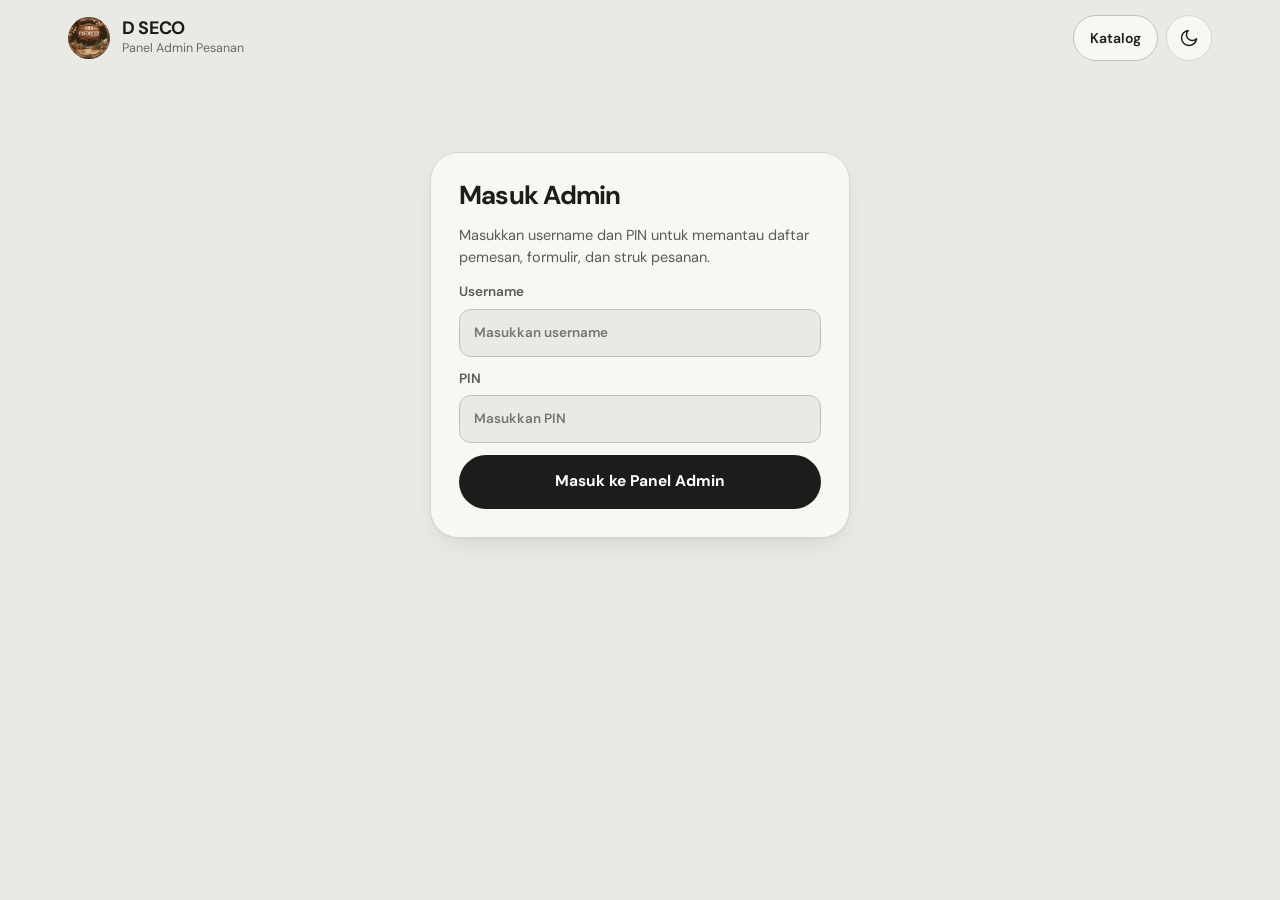
<file: admin.html>
<!doctype html>
<!-- kredit oleh Alief Kaka (@m.alif666) — https://wa.me/62895411120976. Lisensi Nonkomersial Alief Kaka: wajib kredit, dilarang dijual (lihat LICENSE). -->
<html lang="id" data-mode="terang">
<head>
<script src="tema.js"></script>
<script>
(function () {
  var m = (window.TEMA && TEMA.mode) || 'auto';
  try { var t = localStorage.getItem('katalog-tema'); if (t === 'gelap' || t === 'terang') m = t; } catch (e) {}
  if (m === 'auto') m = matchMedia('(prefers-color-scheme: dark)').matches ? 'gelap' : 'terang';
  document.documentElement.setAttribute('data-mode', m);
})();
</script>
<link rel="stylesheet" href="tema.css">
<meta charset="utf-8">
<meta name="viewport" content="width=device-width, initial-scale=1">
<title>Panel Admin — Pemantau Pesanan</title>
<link rel="icon" href="data:image/svg+xml,%3Csvg xmlns='http://www.w3.org/2000/svg' viewBox='0 0 32 32'%3E%3Crect width='32' height='32' rx='16' fill='%231b1d1a'/%3E%3Cpath d='M9 12h14l-1.5 11h-11z' fill='%23f6f1e7'/%3E%3Cpath d='M12 12a4 4 0 0 1 8 0' stroke='%23f6f1e7' stroke-width='2' fill='none'/%3E%3C/svg%3E">
<link rel="preconnect" href="https://fonts.googleapis.com">
<link rel="preconnect" href="https://fonts.gstatic.com" crossorigin>
<link id="fontTema" rel="stylesheet" href="https://fonts.googleapis.com/css2?family=DM+Sans:wght@400;500;600;700;800&display=swap">
<link rel="stylesheet" href="style.css">
</head>
<body>
<header class="kepala">
  <div class="wadah kepala-isi">
    <a href="index.html" class="merek"><span class="merek-ikon">D</span><span><b id="namaToko" data-tema-nama>D SECO</b><small>Panel Admin Pesanan</small></span></a>
    <div class="kepala-aksi">
      <a class="tombol-sekunder" href="index.html">Katalog</a>
      <button class="ikon-btn" id="btnTema" aria-label="Ganti mode gelap/terang"><svg viewBox="0 0 24 24"><path d="M21 13A9 9 0 1 1 11 3a7 7 0 0 0 10 10z"/></svg></button>
      <button class="tombol-sekunder" id="btnKeluar" type="button" hidden>Keluar</button>
    </div>
  </div>
</header>

<main class="wadah admin-wadah">
  <!-- Login Admin -->
  <section id="adminLogin" class="admin-login-kartu" aria-label="Masuk Admin">
    <h1>Masuk Admin</h1>
    <p>Masukkan username dan PIN untuk memantau daftar pemesan, formulir, dan struk pesanan.</p>
    <form id="formLogin" style="display:grid;gap:12px">
      <label>Username<input name="username" required autocomplete="username" placeholder="Masukkan username"></label>
      <label>PIN<input name="pin" type="password" inputmode="numeric" required autocomplete="current-password" placeholder="Masukkan PIN"></label>
      <p id="loginGalat" class="admin-galat" hidden></p>
      <button class="tombol" type="submit">Masuk ke Panel Admin</button>
    </form>
  </section>

  <!-- Dashboard Admin -->
  <section id="adminPanel" hidden>
    <div class="admin-bar-atas">
      <div>
        <h1>Daftar Pesanan Masuk</h1>
        <span id="statusKoneksi" class="admin-koneksi"><i></i>Memeriksa koneksi…</span>
      </div>
      <div class="admin-bar-aksi">
        <button class="tombol-sekunder" id="btnCetakLaporan" type="button">
          <svg viewBox="0 0 24 24" aria-hidden="true"><path d="M6 9V3h12v6M6 18H4a2 2 0 0 1-2-2v-5a2 2 0 0 1 2-2h16a2 2 0 0 1 2 2v5a2 2 0 0 1-2 2h-2"/><rect x="6" y="14" width="12" height="7" rx="1"/></svg>
          Cetak / PDF Laporan
        </button>
        <button class="tombol-sekunder" id="btnUnduhCSV" type="button">
          <svg viewBox="0 0 24 24" aria-hidden="true"><path d="M12 3v12m0 0l-4-4m4 4l4-4M4 17v2a2 2 0 0 0 2 2h12a2 2 0 0 0 2-2v-2"/></svg>
          Download Excel / CSV
        </button>
        <button class="tombol-sekunder" id="btnSegarkan" type="button">Muat Ulang</button>
      </div>
    </div>

    <div class="admin-stats" id="adminStats">
      <div class="stat-kartu"><span>Total Pesanan</span><b id="statTotal">0</b></div>
      <div class="stat-kartu"><span>Total Omzet</span><b id="statOmzet">Rp0</b></div>
      <div class="stat-kartu"><span>Pesanan Baru</span><b id="statBaru">0</b></div>
      <div class="stat-kartu"><span>Selesai</span><b id="statSelesai">0</b></div>
    </div>

    <!-- Pemantau Stok Produk Real-Time -->
    <section class="admin-stok-bagian" aria-label="Stok Produk Real-Time">
      <div class="admin-stok-kepala">
        <div>
          <h2>Stok Produk Real-Time</h2>
          <small class="redup">Dihitung otomatis dari stok awal dikurangi pesanan aktif (tidak termasuk pesanan dibatalkan).</small>
        </div>
        <span class="redup" id="infoSinkronStok"></span>
      </div>
      <div class="admin-stok-grid" id="daftarStok"></div>
    </section>

    <div class="saring saring-admin" style="margin-bottom:18px">
      <label class="cari"><svg viewBox="0 0 24 24" aria-hidden="true"><circle cx="11" cy="11" r="7"/><path d="M20 20l-4-4"/></svg><input type="search" id="cariPesanan" placeholder="Cari kode, nama pemesan, catatan, atau produk…" aria-label="Cari pesanan"></label>
      <select id="filterStatus" aria-label="Filter status pesanan">
        <option value="Semua">Semua status</option>
        <option value="Baru">Baru</option>
        <option value="Diproses">Diproses</option>
        <option value="Selesai">Selesai</option>
        <option value="Dibatalkan">Dibatalkan</option>
      </select>
      <select id="filterBayar" aria-label="Filter status pembayaran">
        <option value="Semua">Semua pembayaran</option>
        <option value="Lunas">Lunas</option>
        <option value="Menunggu Verifikasi">Menunggu Verifikasi</option>
        <option value="Belum Bayar">Belum Bayar</option>
      </select>
    </div>

    <div class="admin-daftar" id="daftarPesanan"></div>
  </section>
</main>

<!-- Modal Struk Admin -->
<dialog id="strukModal" class="modal modal-struk"><div id="strukModalIsi"></div></dialog>
<!-- Modal Edit Pesanan Admin -->
<dialog id="editPesananModal" class="modal modal-edit-pesanan"><div id="editPesananIsi"></div></dialog>
<div id="areaCetakStruk" class="area-cetak" aria-hidden="true"></div>
<div id="areaCetakLaporan" class="area-cetak-laporan" aria-hidden="true"></div>
<div class="toast" id="toast" role="status"></div>

<script src="produk.js"></script>
<script src="struk.js"></script>
<script src="admin.js"></script>
</body>
</html>
</file>
<file: tema.css>
/* kredit-maliki: Template oleh Maliki Saputra (@malikisaputra) — https://malikisaputra.biz.id. Lisensi Nonkomersial Maliki Studio: wajib kredit, dilarang dijual (lihat LICENSE). */
/* TEMA — diubah otomatis oleh customizer Maliki Studio */
:root {
  --tema-utama: #1b1d1a;    /* warna brand utama (tombol, tautan, sorotan) */
  --tema-aksen: #6f8f74;    /* warna aksen kedua (badge, grafik, highlight) */
  --tema-radius: 18px;      /* sudut kartu/tombol */
  --tema-font: "DM Sans", system-ui, sans-serif;
  --tema-latar: #e8ebe5;   /* latar halaman */
  --tema-panel: #f7f8f4;   /* kartu/panel/form */
  --tema-nav: #e8ebe5;     /* sidebar/header/nav bawah */
  --tema-teks: #1b1d1a;    /* teks utama */
}
</file>
<file: style.css>
/* kredit-maliki: Template oleh Maliki Saputra (@malikisaputra) — https://malikisaputra.biz.id. Lisensi Nonkomersial Maliki Studio: wajib kredit, dilarang dijual (lihat LICENSE). */
/* Katalog Toko WA — tampilan "minimal sage" (lihat DESIGN.md).
   Warna, sudut & huruf diatur di tema.css (--tema-utama, --tema-aksen, --tema-radius, --tema-font + variabel bagian).
   --tema-utama = warna tombol (bawaan hitam). Di mode gelap tombol otomatis dibalik ke versi terang (--tombol),
   teksnya dihitung JS (--tema-tombol-teks). Hijau tombol WhatsApp sengaja tetap (warna resmi WA). */
:root{
  --utama:var(--tema-utama,#1b1d1a);
  --tombol:var(--utama); --tombol-teks:var(--tema-tombol-teks,var(--tema-utama-teks,#fff));
  --tombol-hover:color-mix(in srgb,var(--tombol) 82%,var(--latar));
  --latar:var(--tema-latar,#e8ebe5); --kartu:var(--tema-panel,#f7f8f4); --teks:var(--tema-teks,#1b1d1a); --nav:var(--tema-nav,var(--latar));
  --redup:color-mix(in srgb,var(--teks) 70%,var(--latar));
  --garis:color-mix(in srgb,var(--teks) 10%,var(--latar)); --garis-kuat:color-mix(in srgb,var(--teks) 20%,var(--latar));
  --aksen2:var(--tema-aksen,#6f8f74);
  --aksen2-muda:color-mix(in srgb,var(--aksen2) 22%,var(--kartu));
  --aksen2-teks:color-mix(in srgb,var(--aksen2) 50%,var(--teks));
  /* kotak foto: sage lembut dari aksen */
  --kartu-gambar:color-mix(in srgb,var(--aksen2) 16%,#eef0eb);
  --kartu-gambar-2:color-mix(in srgb,var(--aksen2) 26%,#e3e7df);
  --aksen:var(--tombol); --aksen-tua:var(--tombol-hover); --aksen-teks:color-mix(in srgb,var(--aksen2) 80%,var(--teks));
  --nav-teks:var(--tema-nav-teks,var(--teks)); --nav-redup:color-mix(in srgb,var(--nav-teks) 62%,var(--nav));
  --isi-utama:var(--tombol-teks);
  --wa:#177a41; --wa-tua:#11633a;
  --radius:var(--tema-radius,18px); --r-kecil:calc(var(--radius) * .66); --r-besar:calc(var(--radius) * 1.45);
  --sans:var(--tema-font,"DM Sans"),system-ui,-apple-system,"Segoe UI",Roboto,sans-serif;
  --serif:var(--sans);
  --bayang:0 1px 2px rgba(20,24,20,.04),0 10px 30px -14px rgba(20,24,20,.18);
  --bayang-tinggi:0 30px 60px -24px rgba(20,24,20,.35);
  --pegas:cubic-bezier(.22,1,.36,1); --halus:cubic-bezier(.2,.7,.2,1);
}
[data-mode=gelap]{
  --latar:#121412; --kartu:#1b1e1b; --teks:#eef1ec; --nav:#121412;
  --tombol:color-mix(in srgb,var(--utama) 22%,#eef1ea);
  --kartu-gambar:color-mix(in srgb,var(--aksen2) 18%,#3a403a);
  --kartu-gambar-2:color-mix(in srgb,var(--aksen2) 24%,#2a2f2a);
  --aksen2-teks:color-mix(in srgb,var(--aksen2) 55%,#fff);
  --aksen-teks:color-mix(in srgb,var(--aksen2) 55%,#fff);
  --bayang:0 1px 2px rgba(0,0,0,.4),0 10px 30px -14px rgba(0,0,0,.6);
  --bayang-tinggi:0 30px 60px -24px rgba(0,0,0,.8);
  --wa:#177a41; --wa-tua:#11633a;
}
*{box-sizing:border-box}
html{color-scheme:light;scroll-behavior:smooth}
[data-mode=gelap]{color-scheme:dark}
body{margin:0;background:var(--latar);color:var(--teks);font:15.5px/1.5 var(--sans);-webkit-font-smoothing:antialiased;transition:background-color .35s,color .35s}
button,input,select,textarea{font:inherit;color:inherit}
button{cursor:pointer;-webkit-tap-highlight-color:transparent}
[hidden]{display:none!important}
svg{width:20px;height:20px;flex:none;fill:none;stroke:currentColor;stroke-width:1.8;stroke-linecap:round;stroke-linejoin:round}
.redup{color:var(--redup)}
.wadah{max-width:1200px;margin:0 auto;padding:0 28px}
@keyframes naik{from{opacity:0;transform:translateY(14px)}}
@keyframes pop{50%{transform:scale(1.35)}}
@keyframes pudar{from{opacity:0}}

/* ===== header ===== */
.kepala{position:sticky;top:0;z-index:20;background:color-mix(in srgb,var(--nav) 82%,transparent);color:var(--nav-teks);backdrop-filter:saturate(1.4) blur(14px);-webkit-backdrop-filter:saturate(1.4) blur(14px)}
.kepala-isi{display:flex;align-items:center;justify-content:space-between;gap:12px;height:76px}
.merek{display:flex;align-items:center;gap:12px;color:inherit;text-decoration:none;border-radius:12px;min-width:0}
.merek-ikon{width:42px;height:42px;border-radius:50%;background:var(--tombol);color:var(--tombol-teks);display:grid;place-items:center;font:700 18px var(--sans);flex:none}
.merek b{display:block;font:700 18px/1.15 var(--sans);letter-spacing:-.02em;white-space:nowrap;overflow:hidden;text-overflow:ellipsis}
.merek small{display:block;color:var(--nav-redup);font-size:12.5px;white-space:nowrap;overflow:hidden;text-overflow:ellipsis}
.kepala-aksi{display:flex;gap:8px;align-items:center}
.ikon-btn{width:46px;height:46px;border-radius:50%;border:1px solid var(--garis);background:var(--kartu);color:var(--teks);text-decoration:none;display:grid;place-items:center;position:relative;transition:transform .2s var(--pegas),background-color .35s,border-color .2s}
.ikon-btn:hover{border-color:var(--garis-kuat)}
.ikon-btn:active{transform:scale(.92)}
.keranjang-btn{display:inline-flex;align-items:center;gap:8px;height:46px;padding:0 8px 0 16px;border-radius:999px;border:0;background:var(--tombol);color:var(--tombol-teks);font-weight:700;font-size:14.5px;transition:transform .2s var(--pegas),background-color .2s}
.keranjang-btn:hover{background:var(--tombol-hover)}
.keranjang-btn:active{transform:scale(.95)}
.keranjang-btn .hitung{position:static;min-width:30px;height:30px;padding:0 8px;border-radius:999px;background:color-mix(in srgb,var(--aksen2) 68%,#000);color:#fff;font-size:13px;font-weight:800;display:grid;place-items:center}
.keranjang-btn .hitung[hidden]{display:grid!important;visibility:hidden;width:0;min-width:0;padding:0}
.keranjang-btn:has(.hitung[hidden]){padding-right:18px}
.hitung.pop{animation:pop .35s var(--pegas)}

/* ===== pembuka ===== */
.pembuka{display:grid;grid-template-columns:minmax(0,1.25fr) minmax(0,1fr);gap:32px;align-items:center;padding:40px 0 48px}
.pembuka-teks{animation:naik .6s var(--halus) both}
.pembuka-label{display:inline-flex;align-items:center;gap:8px;padding:7px 14px 7px 10px;border-radius:999px;background:var(--kartu);font-size:13.5px;font-weight:600;color:var(--redup);box-shadow:var(--bayang)}
.pembuka-titik{width:8px;height:8px;border-radius:50%;background:var(--aksen2);box-shadow:0 0 0 4px var(--aksen2-muda)}
.pembuka h1{font:700 clamp(38px,5.6vw,68px)/1 var(--sans);margin:20px 0 18px;letter-spacing:-.045em}
.pembuka em{font-style:normal;color:var(--redup)}
.pembuka p{color:var(--redup);margin:0;font-size:17px;max-width:460px}
.langkah{list-style:none;display:flex;flex-wrap:wrap;gap:8px 20px;padding:0;margin:26px 0 0;font-size:14px;font-weight:600}
.langkah li{display:flex;align-items:center;gap:8px}
.langkah b{width:26px;height:26px;border-radius:50%;display:grid;place-items:center;background:var(--tombol);color:var(--tombol-teks);font-size:12.5px}
.sorotan{animation:naik .7s .12s var(--halus) both}
.sorotan-kartu{position:relative;width:100%;display:block;padding:0;border:0;text-align:left;border-radius:calc(var(--r-besar) + 6px);background:linear-gradient(160deg,var(--kartu-gambar),var(--kartu-gambar-2));overflow:hidden;box-shadow:var(--bayang);transition:transform .35s var(--halus),box-shadow .35s}
.sorotan-kartu:hover{transform:translateY(-4px);box-shadow:var(--bayang-tinggi)}
.sorotan-gambar{display:block;aspect-ratio:1.1}
.sorotan-gambar img{width:100%;height:100%;object-fit:contain;padding:6% 12% 22%;transition:transform .6s var(--halus)}
.sorotan-kartu:hover img{transform:scale(1.05) rotate(-2deg)}
.sorotan-info{position:absolute;left:14px;right:14px;bottom:14px;display:grid;gap:2px;padding:14px 64px 14px 18px;border-radius:var(--radius);background:color-mix(in srgb,var(--kartu) 88%,transparent);backdrop-filter:blur(10px);-webkit-backdrop-filter:blur(10px)}
.sorotan-info small{color:var(--aksen2-teks);font-weight:700;font-size:12px;text-transform:uppercase;letter-spacing:.08em}
.sorotan-info b{font-size:17px;letter-spacing:-.01em}
.sorotan-panah{position:absolute;right:26px;bottom:30px;width:44px;height:44px;border-radius:50%;background:var(--tombol);color:var(--tombol-teks);display:grid;place-items:center;transition:transform .3s var(--pegas)}
.sorotan-kartu:hover .sorotan-panah{transform:rotate(45deg)}

/* ===== saring ===== */
.judul-daftar{display:flex;align-items:baseline;gap:12px;margin-bottom:14px}
.judul-daftar h2{font-size:26px;letter-spacing:-.03em;margin:0}
.saring{display:flex;gap:10px;margin-bottom:6px}
.cari{position:relative;flex:1;min-width:0;display:block}
.cari svg{position:absolute;left:16px;top:50%;transform:translateY(-50%);color:var(--redup);pointer-events:none}
.saring input,.saring select,.laci label input,.laci label select,.laci textarea{min-height:48px;padding:12px 16px;border:1px solid var(--garis);border-radius:999px;background:var(--kartu);transition:border-color .2s,box-shadow .2s,background-color .35s}
.saring input{width:100%;padding-left:46px}
.saring select{padding-right:36px}
.laci label input,.laci label select,.laci textarea{border-radius:var(--r-kecil)}
input:focus,select:focus,textarea:focus{outline:none;border-color:var(--teks);box-shadow:0 0 0 3px color-mix(in srgb,var(--teks) 14%,transparent)}
button:focus-visible,a:focus-visible,summary:focus-visible{outline:2px solid var(--teks);outline-offset:3px}
.kategori{display:flex;gap:8px;overflow-x:auto;padding:12px 2px 24px;margin:0 -2px;scrollbar-width:none}
.kat{min-height:44px;padding:9px 18px;border-radius:999px;border:1px solid var(--garis-kuat);background:transparent;font-weight:600;font-size:14px;white-space:nowrap;color:var(--teks);transition:background-color .2s,color .2s,border-color .2s,transform .15s var(--pegas)}
.kat:hover{border-color:var(--teks)}
.kat:active{transform:scale(.95)}
.kat.aktif{background:var(--tombol);color:var(--tombol-teks);border-color:var(--tombol)}

/* ===== grid produk ===== */
.grid{display:grid;grid-template-columns:repeat(auto-fill,minmax(250px,1fr));gap:28px 20px;padding-bottom:56px}
.kartu{background:none;border:0;padding:0;text-align:left;display:flex;flex-direction:column;gap:14px;border-radius:var(--r-besar);animation:naik .5s var(--halus) both;animation-delay:calc(var(--i,0) * 45ms)}
.kartu-gambar{position:relative;aspect-ratio:4/5;border-radius:var(--r-besar);background:linear-gradient(170deg,var(--kartu-gambar),var(--kartu-gambar-2));overflow:hidden;transition:box-shadow .35s,background-color .35s}
.kartu-gambar img{width:100%;height:100%;object-fit:contain;padding:10%;transition:transform .5s var(--halus)}
.kartu:hover .kartu-gambar{box-shadow:var(--bayang-tinggi)}
.kartu:hover .kartu-gambar img{transform:scale(1.06) translateY(-4px)}
.label{position:absolute;top:14px;left:14px;background:var(--kartu);color:var(--teks);font-size:12.5px;font-weight:700;padding:6px 12px;border-radius:999px;box-shadow:var(--bayang)}
.label::before{content:"";display:inline-block;width:6px;height:6px;border-radius:50%;background:var(--aksen2);margin-right:7px;vertical-align:2px}
.label.habis{background:var(--teks);color:var(--latar)}
.label.habis::before{background:var(--latar)}
.kartu-plus{position:absolute;right:14px;bottom:14px;width:46px;height:46px;border-radius:50%;background:var(--tombol);color:var(--tombol-teks);display:grid;place-items:center;transition:transform .3s var(--pegas);box-shadow:0 10px 20px -10px rgba(0,0,0,.5)}
.kartu-plus svg{stroke-width:2.2}
.kartu:hover .kartu-plus{transform:rotate(90deg) scale(1.06)}
.kartu-info{display:grid;gap:3px;padding:0 4px}
.kartu h3{margin:0;font:600 17px/1.25 var(--sans);letter-spacing:-.015em}
.harga{display:flex;gap:8px;align-items:baseline;font-weight:700;font-size:16px}
.harga s{color:var(--redup);font-weight:400;font-size:13.5px}
.kat-kecil{color:var(--redup);font-size:12.5px;font-weight:500}
.kosong{grid-column:1/-1;display:grid;justify-items:center;gap:6px;text-align:center;color:var(--redup);padding:60px 0}
.kosong svg{width:34px;height:34px;opacity:.6}
.kosong b{color:var(--teks)}

/* ===== lokasi stan (Google Maps) ===== */
.lokasi{padding-bottom:64px;scroll-margin-top:92px}
.lokasi-kartu{display:grid;grid-template-columns:minmax(0,1.2fr) minmax(0,1fr);background:var(--kartu);border:1px solid var(--garis);border-radius:calc(var(--r-besar) + 4px);overflow:hidden;box-shadow:var(--bayang)}
.lokasi-peta{min-height:300px;background:var(--kartu-gambar)}
.lokasi-peta iframe{display:block;width:100%;height:100%;min-height:300px;border:0}
.lokasi-info{padding:28px;display:flex;flex-direction:column;gap:12px;justify-content:center}
.lokasi-tag{display:inline-flex;align-items:center;gap:8px;align-self:flex-start;padding:6px 12px;border-radius:999px;background:var(--aksen2-muda);color:var(--aksen2-teks);font-size:12.5px;font-weight:700}
.lokasi-tag i{width:7px;height:7px;border-radius:50%;background:var(--aksen2)}
.lokasi-info h3{margin:0;font:700 24px/1.15 var(--sans);letter-spacing:-.025em}
.lokasi-alamat{margin:0;color:var(--redup);font-size:15px}
.lokasi-jam,.lokasi-koordinat{margin:0;display:flex;align-items:center;gap:8px;font-size:14px;color:var(--redup)}
.lokasi-koordinat{font-family:ui-monospace,SFMono-Regular,Menlo,monospace;font-size:13px}
.lokasi-jam svg,.lokasi-koordinat svg{width:17px;height:17px;opacity:.8}
.lokasi-aksi{margin-top:8px;display:flex}
.lokasi-btn{text-decoration:none;flex:0 1 auto;padding:12px 22px;min-height:48px;font-size:14.5px}

.kaki{border-top:1px solid var(--garis);padding:24px 28px 44px;color:var(--redup);font-size:13.5px}
.kaki p{margin:0}

/* ===== modal detail ===== */
.modal{border:0;padding:0;border-radius:calc(var(--r-besar) + 4px);width:min(980px,calc(100% - 24px));max-height:calc(100% - 24px);background:var(--kartu);color:var(--teks);box-shadow:0 40px 100px -20px rgba(0,0,0,.45)}
.modal[open]{animation:modalMasuk .4s var(--pegas)}
.modal::backdrop{background:rgba(18,22,18,.5);backdrop-filter:blur(4px)}
.modal[open]::backdrop{animation:pudar .3s ease}
@keyframes modalMasuk{from{opacity:0;transform:translateY(24px) scale(.97)}}
.detail{display:grid;grid-template-columns:1.1fr 1fr}
.galeri{padding:14px;display:grid;gap:10px;align-content:start}
.galeri-utama{aspect-ratio:1;border-radius:var(--r-besar);overflow:hidden;background:linear-gradient(170deg,var(--kartu-gambar),var(--kartu-gambar-2))}
.galeri-utama img{width:100%;height:100%;object-fit:contain;padding:8%;animation:pudar .35s ease}
.galeri-kecil{display:flex;gap:10px}
.galeri-kecil button{width:72px;height:72px;padding:0;border-radius:var(--radius);overflow:hidden;border:2px solid transparent;background:var(--kartu-gambar);transition:border-color .2s,transform .2s var(--pegas)}
.galeri-kecil button:hover{transform:translateY(-2px)}
.galeri-kecil button.aktif{border-color:var(--teks)}
.galeri-kecil img{width:100%;height:100%;object-fit:contain;padding:8%}
.info{padding:34px 30px 26px 16px;display:flex;flex-direction:column;gap:16px}
.info>*{animation:naik .45s var(--halus) both}
.info>*:nth-child(2){animation-delay:.04s}.info>*:nth-child(3){animation-delay:.08s}.info>*:nth-child(4){animation-delay:.12s}.info>*:nth-child(n+5){animation-delay:.16s}
.info h2{font:700 32px/1.08 var(--sans);letter-spacing:-.035em;margin:0}
.info .harga{font-size:24px;letter-spacing:-.02em}
.info p{margin:0;color:var(--redup)}
.tutup-modal{position:absolute;top:24px;right:24px;z-index:2}
.varian b{display:block;font-size:13px;font-weight:700;margin-bottom:8px}
.opsi{display:flex;flex-wrap:wrap;gap:8px}
.opsi button{min-height:44px;padding:9px 18px;border-radius:999px;border:1px solid var(--garis-kuat);background:transparent;font-weight:600;font-size:14px;transition:all .18s}
.opsi button small{color:var(--redup);font-weight:500}
.opsi button:hover{border-color:var(--teks)}
.opsi button.aktif{border-color:var(--tombol);background:var(--tombol);color:var(--tombol-teks)}
.opsi button.aktif small{color:inherit;opacity:.75}
.beli{display:flex;gap:10px;margin-top:auto;padding-top:8px}
.jumlah{display:flex;align-items:center;border:1px solid var(--garis-kuat);border-radius:999px;padding:3px}
.jumlah button{width:44px;height:46px;border:0;border-radius:50%;background:none;font-size:18px;font-weight:700;transition:background-color .15s}
.jumlah button:hover{background:var(--latar)}
.jumlah span{min-width:28px;text-align:center;font-weight:700}
.tombol{flex:1;display:inline-flex;align-items:center;justify-content:center;gap:10px;min-height:54px;border:0;border-radius:999px;background:var(--tombol);color:var(--tombol-teks);font-weight:700;font-size:15.5px;padding:13px 20px;transition:background-color .2s,transform .15s var(--pegas)}
.tombol:hover{background:var(--tombol-hover)}
.tombol:active{transform:scale(.97)}
.tombol:disabled{opacity:.4;cursor:not-allowed;transform:none}
.stok-info{display:flex;align-items:center;gap:8px;font-size:13.5px;color:var(--redup)}
.stok-info i{width:8px;height:8px;border-radius:50%;background:var(--aksen2)}
.stok-info.tipis i{background:#d97706}
.stok-info.habis i{background:var(--redup)}

/* ===== laci keranjang ===== */
.tirai{position:fixed;inset:0;background:rgba(18,22,18,.42);backdrop-filter:blur(3px);z-index:40;animation:pudar .25s ease}
.laci{position:fixed;top:10px;right:10px;bottom:10px;width:min(440px,calc(100% - 20px));background:var(--kartu);border-radius:calc(var(--r-besar) + 2px);z-index:41;display:flex;flex-direction:column;transform:translateX(calc(100% + 24px));transition:transform .45s var(--halus),visibility .45s,background-color .35s;visibility:hidden;overflow:hidden}
.laci.buka{transform:none;visibility:visible;box-shadow:var(--bayang-tinggi)}
.laci-kepala{display:flex;justify-content:space-between;align-items:center;padding:20px 22px 14px}
.laci-kepala h2{font:700 24px var(--sans);letter-spacing:-.03em;margin:0}
.laci-kepala span{font-size:13.5px}
.laci-isi{flex:1;overflow:auto;padding:0 22px}
.item{display:grid;grid-template-columns:76px 1fr auto;gap:14px;padding:12px 0;border-bottom:1px solid var(--garis);align-items:center}
.laci.buka .item{animation:naik .4s var(--halus) both;animation-delay:calc(var(--i,0) * 50ms + .1s)}
.item-gambar{width:76px;height:76px;border-radius:var(--radius);background:linear-gradient(170deg,var(--kartu-gambar),var(--kartu-gambar-2));overflow:hidden}
.item img{width:100%;height:100%;object-fit:contain;padding:8%}
.item b{font-size:15px;display:block;font-weight:600}
.item small{color:var(--redup)}
.item .jumlah button{width:34px;height:34px;font-size:16px}
.item .hapus{background:none;border:0;color:var(--redup);font-size:12.5px;text-decoration:underline;padding:6px 0;margin-top:2px;min-height:32px}
.laci-kaki{margin:12px;padding:18px;border-radius:var(--r-besar);background:var(--latar);display:grid;gap:12px}
.ringkas div{display:flex;justify-content:space-between;font-size:14.5px;padding:2px 0}
.ringkas div span:first-child{color:var(--redup)}
.ringkas .total{font-size:20px;font-weight:800;letter-spacing:-.02em}
.ringkas .total span:first-child{color:var(--teks)}
.ringkas .catatan{display:block!important;padding:8px 12px!important;margin-top:6px;border-radius:999px;background:var(--aksen2-muda);color:var(--aksen2-teks)!important;font-size:13px;font-weight:600;text-align:center}
.ringkas .catatan a{color:inherit;text-decoration:underline;font-weight:700}
details summary{cursor:pointer;font-weight:700;font-size:14.5px;padding:8px 0;list-style:none;display:flex;justify-content:space-between;align-items:center;border-radius:8px}
details summary::-webkit-details-marker{display:none}
details summary::after{content:"";width:9px;height:9px;border-right:2px solid currentColor;border-bottom:2px solid currentColor;transform:rotate(45deg) translate(-2px,-2px);transition:transform .25s var(--halus)}
details[open] summary::after{transform:rotate(-135deg)}
details[open] label{animation:naik .3s var(--halus) both}
details label{display:grid;gap:5px;font-size:13px;color:var(--redup);font-weight:600;margin-top:10px}
details label input,details label select,details label textarea{color:var(--teks);font-weight:400;width:100%;background:var(--kartu)}
.tombol-wa{display:flex;align-items:center;justify-content:center;gap:10px;min-height:56px;border:0;border-radius:999px;background:var(--wa);color:#fff;font-weight:800;font-size:16px;padding:15px;transition:background-color .2s,transform .15s var(--pegas)}
.tombol-wa:hover{background:var(--wa-tua)}
.tombol-wa:active{transform:scale(.97)}
.tombol-wa:disabled{opacity:.45;cursor:not-allowed;transform:none}
.laci-kosong{display:grid;justify-items:center;gap:6px;text-align:center;color:var(--redup);padding:60px 0}
.laci-kosong svg{width:44px;height:44px;opacity:.5;margin-bottom:6px}
.laci-kosong b{color:var(--teks)}

.toast{position:fixed;left:50%;bottom:24px;transform:translate(-50%,140px);background:var(--tombol);color:var(--tombol-teks);padding:12px 20px;border-radius:999px;font-weight:600;transition:transform .4s var(--pegas);z-index:60;box-shadow:var(--bayang-tinggi);max-width:90%}
.toast.tampil{transform:translate(-50%,0)}

/* customizer: sorot bagian & mode pilih (tap-untuk-pilih) */
[data-sorot]{outline:2px dashed #f43f5e!important;outline-offset:-2px;animation:sorotDenyut 1.1s ease-in-out infinite}
@keyframes sorotDenyut{50%{outline-color:color-mix(in srgb,#f43f5e 35%,transparent)}}
.label-sorot{position:fixed;z-index:9999;pointer-events:none;background:#f43f5e;color:#fff;font:700 11px/1 system-ui,sans-serif;padding:4px 7px;border-radius:6px;white-space:nowrap}
html.mode-pilih,html.mode-pilih *{cursor:crosshair!important}
html.mode-pilih [data-pilih-hover]{outline:2px solid #f43f5e!important;outline-offset:-2px}
@media (prefers-reduced-motion:reduce){html{scroll-behavior:auto}[data-sorot]{animation:none}}


@media (max-width:860px){
  .pembuka{grid-template-columns:1fr;gap:24px;padding:24px 0 36px}
  .sorotan-gambar{aspect-ratio:1.35}
  .lokasi-kartu{grid-template-columns:1fr}
  .lokasi-peta,.lokasi-peta iframe{min-height:240px}
}
@media (max-width:760px){
  .wadah{padding:0 16px}
  .kepala-isi{height:66px}
  .merek small{display:none}
  .merek-ikon{width:38px;height:38px}
  .keranjang-teks{display:none}
  .keranjang-btn{padding:0 6px 0 12px}
  .keranjang-btn:has(.hitung[hidden]){padding-right:12px}
  .pembuka p{font-size:15.5px}
  .grid{grid-template-columns:repeat(2,minmax(0,1fr));gap:20px 12px}
  .kartu{gap:10px}
  .kartu h3{font-size:15px}
  .harga{font-size:15px}
  .kartu-plus{width:38px;height:38px;right:10px;bottom:10px}
  .label{top:10px;left:10px;font-size:11.5px;padding:5px 10px}
  .lokasi-info{padding:20px}
  .lokasi-info h3{font-size:21px}
  .lokasi-btn{width:100%}
  .detail{grid-template-columns:1fr}
  .galeri{padding:10px}
  .info{padding:4px 18px 20px}
  .info h2{font-size:25px}
  .tutup-modal{top:18px;right:18px}
  .saring select{max-width:140px}
  .judul-daftar h2{font-size:22px}
  .modal{width:calc(100% - 16px);max-height:calc(100% - 16px)}
  .laci{top:auto;right:0;left:0;bottom:0;width:100%;max-height:92vh;border-radius:26px 26px 0 0;transform:translateY(105%)}
  .laci.buka{transform:none}
}
.kepala,.ikon-btn,.kat,.kartu-gambar,.label,.lokasi-kartu,.modal,.laci,.tombol,.opsi button,.saring input,.saring select,.merek-ikon,.kaki,.sorotan-kartu,.keranjang-btn,.laci-kaki{transition:background-color .35s,color .35s,border-color .35s,transform .3s var(--pegas),box-shadow .35s}
.laci{transition:transform .45s var(--halus),visibility .45s,background-color .35s}
@media (prefers-reduced-motion:reduce){*,*::before,*::after{transition:none!important;animation:none!important}}
.merek-ikon.ada-logo{background:transparent;overflow:hidden}
.merek-ikon img{width:100%;height:100%;object-fit:cover;display:block}


/* ===== keterangan struk & tombol sekunder ===== */
.info-struk{margin:0;padding:10px 12px;border-radius:var(--r-kecil);background:var(--aksen2-muda);color:var(--aksen2-teks);font-size:12.5px;font-weight:600;line-height:1.4;text-align:center}
.tombol-sekunder{display:inline-flex;align-items:center;justify-content:center;gap:8px;min-height:46px;padding:10px 16px;border-radius:999px;border:1px solid var(--garis-kuat);background:var(--kartu);color:var(--teks);font-weight:600;font-size:14px;text-decoration:none;transition:background-color .2s,border-color .2s,transform .15s var(--pegas)}
.tombol-sekunder:hover{border-color:var(--teks);background:var(--latar)}
.tombol-sekunder:active{transform:scale(.97)}
.tombol-sekunder svg{width:18px;height:18px}

/* ===== modal struk digital ===== */
.modal-struk{width:min(540px,calc(100% - 20px))}
.struk-modal-bungkus{display:flex;flex-direction:column;max-height:calc(100vh - 36px)}
.struk-modal-kepala{display:flex;justify-content:space-between;align-items:center;gap:12px;padding:20px 22px 12px;border-bottom:1px solid var(--garis)}
.struk-modal-kepala h2{margin:0;font:700 22px/1.15 var(--sans);letter-spacing:-.025em}
.struk-status{display:inline-block;margin-top:4px;font-size:12.5px;color:var(--redup);font-weight:600}
.struk-status.ok{color:var(--aksen2-teks)}
.struk-modal-badan{padding:16px 22px;overflow:auto}
.struk-aksi{padding:14px 22px 20px;border-top:1px solid var(--garis);display:grid;gap:10px;background:var(--latar)}
.struk-aksi .tombol-wa{text-decoration:none;width:100%}
.struk-aksi-baris{display:grid;grid-template-columns:repeat(3,minmax(0,1fr));gap:8px}
.struk-aksi-baris .tombol-sekunder{font-size:13px;padding:10px 12px;text-align:center}

/* ===== tampilan kertas struk ===== */
.struk-kertas{background:#fff;color:#1b1d1a;border:1px solid #d7ddd4;border-radius:var(--radius);padding:22px 20px;display:grid;gap:14px;box-shadow:0 4px 16px rgba(0,0,0,.06)}
.struk-kepala{text-align:center;display:grid;gap:4px;padding-bottom:12px;border-bottom:1.5px dashed #c5cdc2}
.struk-lencana{justify-self:center;padding:4px 12px;border-radius:999px;background:#e8ebe5;color:#3b4a3e;font-size:11px;font-weight:800;letter-spacing:.08em}
.struk-kepala h3{margin:4px 0 0;font:800 22px/1.15 var(--sans);color:#1b1d1a}
.struk-alamat{margin:0;font-size:12.5px;color:#555c54;line-height:1.4}
.struk-meta{display:grid;gap:6px;padding-bottom:12px;border-bottom:1.5px dashed #c5cdc2;font-size:13.5px}
.struk-meta div{display:flex;justify-content:space-between;gap:12px;align-items:baseline}
.struk-meta span{color:#5c635b;flex:none}
.struk-meta b{color:#1b1d1a;text-align:right;word-break:break-word}
.struk-daftar{display:grid;gap:10px;padding-bottom:12px;border-bottom:1.5px dashed #c5cdc2}
.struk-item{display:flex;justify-content:space-between;gap:12px;align-items:flex-start;font-size:14px}
.struk-item-kiri{display:grid;gap:2px}
.struk-item-kiri b{color:#1b1d1a;font-weight:700}
.struk-item-kiri small{color:#5c635b;font-size:12.5px}
.struk-item-kanan{font-weight:700;color:#1b1d1a;white-space:nowrap}
.struk-total{display:flex;justify-content:space-between;align-items:center;font-size:16px;font-weight:800;color:#1b1d1a}
.struk-total strong{font-size:20px}
.struk-peringatan{padding:11px 13px;border-radius:10px;background:#eef3ec;border:1px solid #6f8f74;color:#1f3623;font-size:12.5px;line-height:1.45;text-align:center}

/* ===== area cetak PDF / print ===== */
.area-cetak{display:none}
@media print{
  body.sedang-cetak > *:not(#areaCetakStruk){display:none!important}
  body.sedang-cetak{background:#fff!important;color:#000!important}
  body.sedang-cetak #areaCetakStruk{display:block!important;max-width:420px;margin:0 auto;padding:12px}
  body.sedang-cetak .struk-kertas{box-shadow:none;border:1px solid #bbb}
}

/* ===== halaman admin ===== */
.admin-wadah{padding-top:28px;padding-bottom:64px}
.admin-login-kartu{max-width:420px;margin:48px auto;padding:28px;border-radius:calc(var(--r-besar) + 2px);background:var(--kartu);border:1px solid var(--garis);box-shadow:var(--bayang);display:grid;gap:14px}
.admin-login-kartu h1{margin:0;font:700 26px/1.15 var(--sans);letter-spacing:-.03em}
.admin-login-kartu p{margin:0;color:var(--redup);font-size:14.5px}
.admin-login-kartu label{display:grid;gap:6px;font-size:13.5px;font-weight:600;color:var(--redup)}
.admin-login-kartu input{min-height:48px;padding:12px 14px;border:1px solid var(--garis-kuat);border-radius:var(--r-kecil);background:var(--latar);color:var(--teks)}
.admin-galat{margin:0;padding:10px 12px;border-radius:var(--r-kecil);background:color-mix(in srgb,#dc2626 14%,var(--kartu));color:#dc2626;font-size:13.5px;font-weight:600}
[data-mode=gelap] .admin-galat{color:#fca5a5}
.admin-bar-atas{display:flex;flex-wrap:wrap;justify-content:space-between;align-items:center;gap:12px;margin-bottom:20px}
.admin-bar-atas h1{margin:0;font:700 28px/1.1 var(--sans);letter-spacing:-.03em}
.admin-koneksi{display:inline-flex;align-items:center;gap:8px;padding:6px 12px;border-radius:999px;font-size:12.5px;font-weight:700;background:var(--aksen2-muda);color:var(--aksen2-teks)}
.admin-koneksi i{width:8px;height:8px;border-radius:50%;background:var(--aksen2)}
.admin-koneksi.lokal{background:color-mix(in srgb,#d97706 16%,var(--kartu));color:#b45309}
[data-mode=gelap] .admin-koneksi.lokal{color:#fcd34d}
.admin-koneksi.lokal i{background:#d97706}
.admin-stats{display:grid;grid-template-columns:repeat(4,minmax(0,1fr));gap:14px;margin-bottom:22px}
.stat-kartu{padding:18px;border-radius:var(--radius);background:var(--kartu);border:1px solid var(--garis);display:grid;gap:4px}
.stat-kartu span{font-size:13px;color:var(--redup);font-weight:600}
.stat-kartu b{font-size:24px;font-weight:800;letter-spacing:-.02em}
.admin-daftar{display:grid;gap:14px}
.pesanan-kartu{padding:18px 20px;border-radius:var(--radius);background:var(--kartu);border:1px solid var(--garis);box-shadow:var(--bayang);display:grid;gap:12px}
.pesanan-kepala{display:flex;flex-wrap:wrap;justify-content:space-between;align-items:center;gap:10px;padding-bottom:10px;border-bottom:1px solid var(--garis)}
.pesanan-kode{font-family:ui-monospace,SFMono-Regular,Menlo,monospace;font-weight:800;font-size:14px;padding:4px 10px;border-radius:8px;background:var(--latar)}
.pesanan-waktu{font-size:13px;color:var(--redup)}
.pesanan-isi{display:grid;grid-template-columns:minmax(0,1fr) minmax(0,1.25fr);gap:16px}
.pesanan-form{display:grid;gap:4px;font-size:14px;align-content:start}
.pesanan-form b{font-size:16px}
.pesanan-form small{color:var(--redup)}
.pesanan-items{display:grid;gap:6px;font-size:14px;align-content:start}
.pesanan-items div{display:flex;justify-content:space-between;gap:10px}
.pesanan-kaki{display:flex;flex-wrap:wrap;justify-content:space-between;align-items:center;gap:10px;padding-top:10px;border-top:1px solid var(--garis)}
.pesanan-total{font-size:18px;font-weight:800}
.pesanan-aksi{display:flex;flex-wrap:wrap;gap:8px;align-items:center}
.pesanan-aksi select{min-height:44px;padding:8px 14px;border-radius:999px;border:1px solid var(--garis-kuat);background:var(--latar);font-weight:600;font-size:13.5px}
.tombol-bahaya{color:#dc2626;border-color:color-mix(in srgb,#dc2626 35%,var(--garis))}
[data-mode=gelap] .tombol-bahaya{color:#fca5a5}

@media (max-width:760px){
  .struk-aksi-baris{grid-template-columns:1fr}
  .admin-stats{grid-template-columns:repeat(2,minmax(0,1fr))}
  .pesanan-isi{grid-template-columns:1fr}
}


/* ===== delivery, alamat terkunci & blok QRIS DANA ===== */
.laci-kaki{max-height:66vh;overflow-y:auto}
.laci label textarea{resize:vertical;min-height:64px;line-height:1.45}
.alamat-terkunci{opacity:.78;cursor:not-allowed;background:color-mix(in srgb,var(--latar) 85%,var(--kartu))!important;border-style:dashed!important}
.gratis-tag{color:var(--wa);font-weight:800}
.blok-metode-bayar{margin-top:12px;display:grid;gap:8px}
.metode-judul{font-size:13px;color:var(--redup);font-weight:600}
.metode-opsi{display:grid;grid-template-columns:repeat(2,minmax(0,1fr));gap:8px}
.metode-btn{min-height:44px;padding:10px 12px;border-radius:var(--r-kecil);border:1px solid var(--garis-kuat);background:var(--kartu);color:var(--teks);font:700 13px/1.25 var(--sans);cursor:pointer;transition:background-color .2s,color .2s,border-color .2s}
.metode-btn.aktif{background:var(--tombol);color:var(--tombol-teks);border-color:var(--tombol)}
.blok-qris,.blok-cod{margin-top:10px;padding:14px;border-radius:var(--radius);background:var(--kartu);border:1px solid var(--garis-kuat);display:grid;gap:10px}
.qris-kepala{display:flex;justify-content:space-between;align-items:center;gap:8px;flex-wrap:wrap}
.qris-lencana{display:inline-flex;align-items:center;padding:4px 10px;border-radius:999px;background:var(--aksen2-muda);color:var(--aksen2-teks);font-size:12px;font-weight:800;letter-spacing:.02em}
.qris-kepala strong{font-size:17px;font-weight:800}
.qris-info{margin:0;font-size:12.5px;color:var(--redup);line-height:1.45}
.qris-gambar-bungkus{background:#fff;border:1px solid var(--garis);border-radius:var(--r-kecil);padding:10px;display:grid;place-items:center;text-align:center}
.qris-gambar-bungkus img{max-width:220px;width:100%;height:auto;border-radius:8px;display:block}
.qris-kosong{margin:8px 0;font-size:12.5px;color:#b45309;line-height:1.4}
.qris-unduh{min-height:40px;font-size:13px;padding:8px 14px;width:100%}
.label-bukti{margin-top:2px!important}
.label-bukti input[type="file"]{padding:10px 12px;font-size:13px;cursor:pointer}
.bukti-preview{display:grid;gap:8px;justify-items:center;padding:10px;border-radius:var(--r-kecil);background:var(--latar);border:1px dashed var(--garis-kuat)}
.bukti-preview img{max-width:100%;max-height:170px;border-radius:8px;object-fit:contain}
.hapus-bukti{background:none;border:0;color:var(--redup);font-size:12.5px;text-decoration:underline;padding:4px 8px}
.struk-subbaris{display:flex;justify-content:space-between;font-size:13.5px;color:#5c635b}
.struk-bukti-box{margin-top:12px;padding:12px;border-radius:var(--r-kecil);background:var(--latar);border:1px solid var(--garis);display:grid;gap:8px;justify-items:center;text-align:center}
.struk-bukti-box small{color:var(--redup);font-weight:600;font-size:12.5px}
.struk-bukti-box img{max-width:100%;max-height:200px;border-radius:8px;object-fit:contain}


/* ===== status kartu stok habis di katalog ===== */
.kartu.habis .kartu-gambar img{opacity:.5;filter:grayscale(.6)}
.kartu.habis:hover .kartu-gambar img{transform:none}
.sorotan-kartu.habis .sorotan-gambar img{opacity:.55;filter:grayscale(.5)}

/* ===== panel stok real-time & bar aksi admin ===== */
.admin-bar-aksi{display:flex;gap:8px;flex-wrap:wrap;align-items:center}
.admin-stok-bagian{margin-bottom:22px;padding:18px 20px;border-radius:var(--radius);background:var(--kartu);border:1px solid var(--garis);display:grid;gap:14px}
.admin-stok-kepala{display:flex;flex-wrap:wrap;justify-content:space-between;align-items:flex-end;gap:8px}
.admin-stok-kepala h2{margin:0;font:700 18px/1.2 var(--sans);letter-spacing:-.02em}
.admin-stok-kepala small{display:block;font-size:13px;margin-top:2px}
.admin-stok-grid{display:grid;grid-template-columns:repeat(auto-fill,minmax(230px,1fr));gap:12px}
.stok-kartu-admin{padding:14px 15px;border-radius:var(--r-kecil);background:var(--latar);border:1px solid var(--garis);display:grid;gap:8px}
.stok-kartu-atas{display:flex;justify-content:space-between;align-items:flex-start;gap:8px}
.stok-kartu-atas b{display:block;font-size:15px;line-height:1.25}
.stok-kartu-atas small{display:block;font-size:12px;margin-top:2px}
.stok-lencana{padding:3px 9px;border-radius:999px;font-size:11.5px;font-weight:800;white-space:nowrap}
.stok-lencana.tersedia{background:var(--aksen2-muda);color:var(--aksen2-teks)}
.stok-lencana.menipis{background:color-mix(in srgb,#d97706 18%,var(--kartu));color:#b45309}
[data-mode=gelap] .stok-lencana.menipis{color:#fcd34d}
.stok-lencana.habis{background:color-mix(in srgb,#dc2626 16%,var(--kartu));color:#dc2626}
[data-mode=gelap] .stok-lencana.habis{color:#fca5a5}
.stok-bar{height:7px;border-radius:999px;background:var(--garis);overflow:hidden}
.stok-bar-isi{display:block;height:100%;border-radius:999px;transition:width .35s var(--halus)}
.stok-bar-isi.tersedia{background:var(--aksen2)}
.stok-bar-isi.menipis{background:#d97706}
.stok-bar-isi.habis{background:#dc2626}
.stok-angka{display:flex;justify-content:space-between;gap:8px;font-size:12.5px;color:var(--redup)}
.stok-angka b{color:var(--teks);font-weight:700}
.stok-omzet{font-size:12.5px;padding-top:6px;border-top:1px dashed var(--garis-kuat)}
.stok-omzet b{color:var(--teks)}

/* ===== area cetak laporan omset detail (PDF / Print A4) ===== */
.area-cetak-laporan{display:none}
.laporan-kertas{background:#fff;color:#1b1d1a;font:12.5px/1.45 var(--sans);display:grid;gap:16px}
.laporan-kepala{display:flex;justify-content:space-between;align-items:flex-start;gap:16px;padding-bottom:12px;border-bottom:2px solid #1b1d1a}
.laporan-kepala h1{margin:6px 0 4px;font:800 22px/1.1 var(--sans)}
.laporan-kepala p{margin:0;color:#555c54;font-size:12px;max-width:420px}
.laporan-meta{display:grid;gap:4px;font-size:12px;text-align:right;min-width:210px}
.laporan-meta div{display:flex;justify-content:space-between;gap:12px}
.laporan-meta span{color:#5c635b}
.laporan-ringkas-grid{display:grid;grid-template-columns:repeat(4,minmax(0,1fr));gap:10px}
.laporan-box{padding:10px 12px;border:1px solid #cfd6cc;border-radius:10px;background:#f8faf7;display:grid;gap:2px}
.laporan-box.utama{background:#eef3ec;border-color:#6f8f74}
.laporan-box span{font-size:11px;color:#555c54;font-weight:600}
.laporan-box b{font-size:17px;font-weight:800;color:#1b1d1a}
.laporan-box small{font-size:10.5px;color:#5c635b}
.laporan-dua-kolom{display:grid;grid-template-columns:repeat(2,minmax(0,1fr));gap:14px}
.laporan-kertas h3{margin:4px 0 6px;font:700 13.5px/1.2 var(--sans);color:#1b1d1a}
.laporan-tabel{width:100%;border-collapse:collapse;font-size:11.5px}
.laporan-tabel th,.laporan-tabel td{border:1px solid #d5dcd2;padding:6px 8px;text-align:left;vertical-align:top}
.laporan-tabel th{background:#eef1ec;font-weight:700;color:#1b1d1a}
.laporan-tabel td.num,.laporan-tabel th.num{text-align:right;white-space:nowrap}
.laporan-tabel tfoot td{background:#f3f6f1;border-top:2px solid #1b1d1a}
.laporan-tabel .baris-batal td{opacity:.6;text-decoration:line-through}
.laporan-tabel .kosong-sel{text-align:center;color:#5c635b;padding:12px}
.laporan-tabel small{color:#5c635b;font-size:10.5px}

@media print{
  body.sedang-cetak-laporan > *:not(#areaCetakLaporan){display:none!important}
  body.sedang-cetak-laporan{background:#fff!important;color:#000!important}
  body.sedang-cetak-laporan #areaCetakLaporan{display:block!important;width:100%;margin:0;padding:0}
  body.sedang-cetak-laporan .laporan-kertas{gap:12px}
  body.sedang-cetak-laporan .laporan-tabel{page-break-inside:auto}
  body.sedang-cetak-laporan .laporan-tabel tr{page-break-inside:avoid;page-break-after:auto}
  body.sedang-cetak-laporan .laporan-tabel thead{display:table-header-group}
}

/* ===== filter status pembayaran & modal edit pesanan admin ===== */
.saring-admin{flex-wrap:wrap}
.saring-admin .cari{flex:1 1 240px}
.saring-admin select{flex:0 1 auto}
.modal-edit-pesanan{width:min(680px,calc(100% - 20px))}
.edit-pesanan-form{display:grid;gap:14px}
.edit-grid-2{display:grid;grid-template-columns:repeat(2,minmax(0,1fr));gap:12px}
.edit-pesanan-form label{display:grid;gap:5px;font-size:13px;font-weight:600;color:var(--redup)}
.edit-pesanan-form input,.edit-pesanan-form select,.edit-pesanan-form textarea{min-height:44px;padding:10px 13px;border:1px solid var(--garis-kuat);border-radius:var(--r-kecil);background:var(--latar);color:var(--teks);font-weight:400;width:100%}
.edit-pesanan-form textarea{resize:vertical;min-height:66px;line-height:1.45}
.edit-seksi{display:grid;gap:10px;padding:14px;border-radius:var(--radius);background:var(--latar);border:1px solid var(--garis)}
.edit-seksi-kepala{display:flex;justify-content:space-between;align-items:center;gap:8px;flex-wrap:wrap}
.edit-seksi-kepala b{font-size:14.5px;color:var(--teks)}
.edit-item-daftar{display:grid;gap:8px}
.edit-item-baris{display:grid;grid-template-columns:minmax(0,1fr) auto auto auto;gap:10px;align-items:center;padding:10px 12px;border-radius:var(--r-kecil);background:var(--kartu);border:1px solid var(--garis)}
.edit-item-info{min-width:0;display:grid;gap:2px}
.edit-item-info b{font-size:14px;color:var(--teks);overflow:hidden;text-overflow:ellipsis;white-space:nowrap}
.edit-item-info small{font-size:12px;color:var(--redup)}
.edit-item-sub{font-size:13.5px;font-weight:700;white-space:nowrap}
.edit-item-baris .jumlah button{width:34px;height:34px;font-size:16px}
.edit-item-hapus{width:36px;height:36px;border-radius:50%;border:1px solid color-mix(in srgb,#dc2626 35%,var(--garis));background:transparent;color:#dc2626;display:grid;place-items:center;font-weight:700}
[data-mode=gelap] .edit-item-hapus{color:#fca5a5}
.edit-tambah-baris{display:grid;grid-template-columns:minmax(0,1fr) 82px auto;gap:8px;align-items:center}
.edit-tambah-baris .tombol-sekunder{min-height:44px;padding:8px 14px;white-space:nowrap}
.edit-ringkasan{display:grid;gap:6px;padding:14px;border-radius:var(--radius);background:var(--aksen2-muda);color:var(--teks);font-size:14px}
.edit-ringkasan div{display:flex;justify-content:space-between;align-items:center;gap:12px}
.edit-ringkasan .edit-total{padding-top:8px;border-top:1px dashed var(--garis-kuat);font-size:18px;font-weight:800}
.edit-ringkasan small{color:var(--aksen2-teks);font-weight:600;font-size:12.5px}
.edit-aksi-kaki{display:grid;grid-template-columns:1fr 1.4fr;gap:10px}
@media (max-width:760px){
  .saring-admin select{flex:1 1 calc(50% - 5px);max-width:none}
  .edit-grid-2{grid-template-columns:1fr}
  .edit-item-baris{grid-template-columns:minmax(0,1fr) auto;gap:8px}
  .edit-tambah-baris{grid-template-columns:1fr 76px}
  .edit-tambah-baris .tombol-sekunder{grid-column:1/-1}
  .edit-aksi-kaki{grid-template-columns:1fr}
}
</file>
